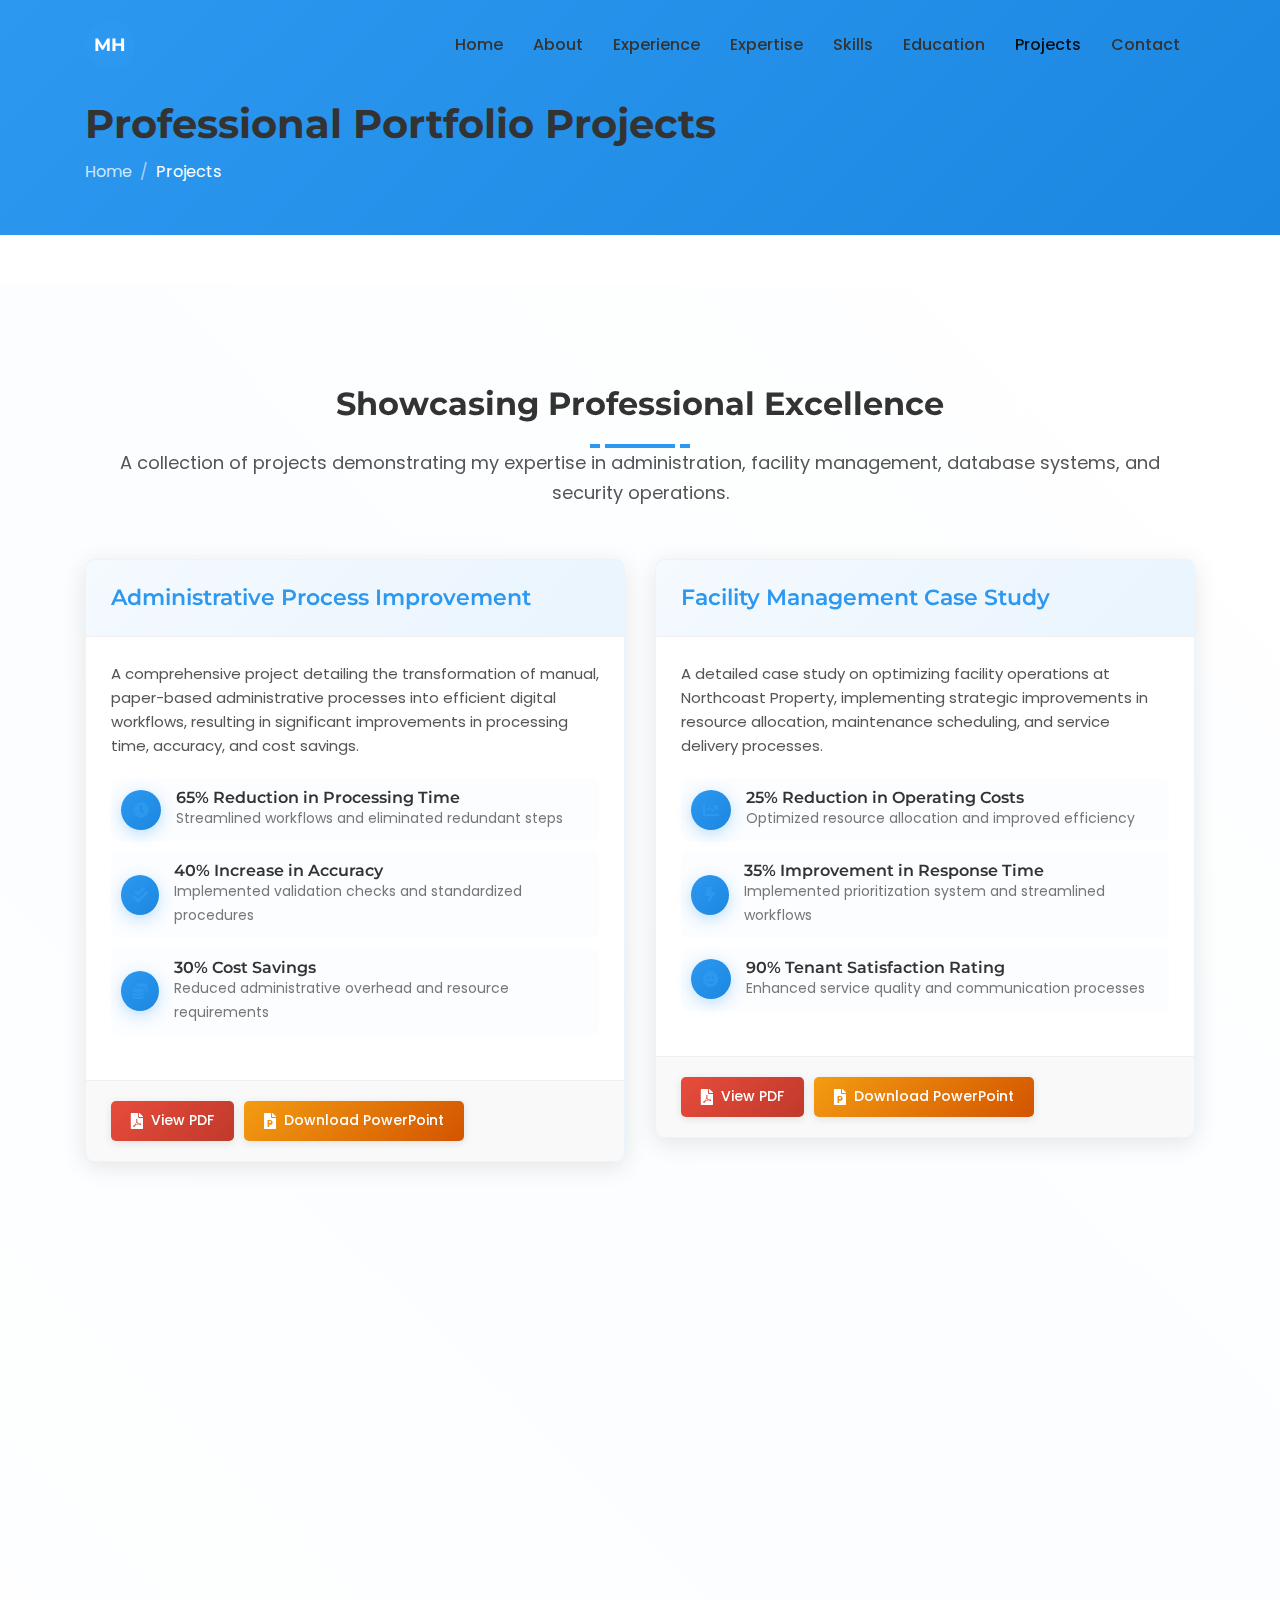
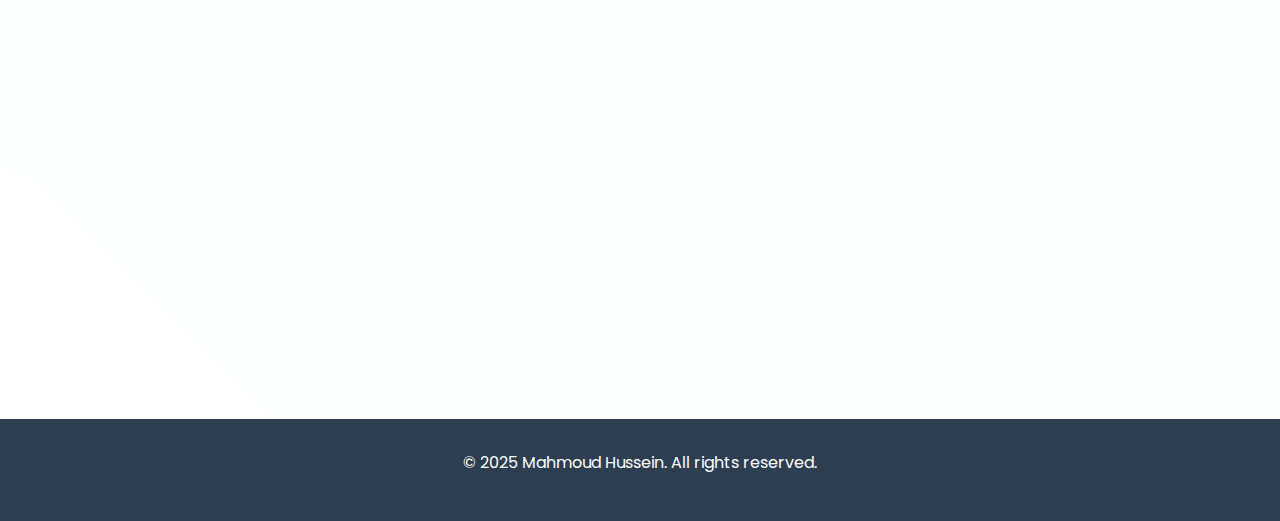
<file: projects.html>
<!DOCTYPE html>
<html lang="en">
<head>
    <meta charset="UTF-8">
    <meta name="viewport" content="width=device-width, initial-scale=1.0">
    <title>Projects - Mahmoud Hussein</title>
    
    <!-- Favicon -->
    <link rel="icon" href="favicon.png" type="image/png">
    
    <!-- CSS Files -->
    <link rel="stylesheet" href="https://cdn.jsdelivr.net/npm/bootstrap@4.6.2/dist/css/bootstrap.min.css">
    <link rel="stylesheet" href="https://cdnjs.cloudflare.com/ajax/libs/font-awesome/5.15.4/css/all.min.css">
    <link rel="stylesheet" href="https://fonts.googleapis.com/css2?family=Montserrat:wght@400;500;600;700;800&family=Poppins:wght@300;400;500;600;700&display=swap">
    <link rel="stylesheet" href="https://unpkg.com/aos@next/dist/aos.css">
    <link rel="stylesheet" href="style.css">
    <style>
        /* Additional styles for projects page */
        .project-card {
            background-color: #fff;
            border-radius: 10px;
            box-shadow: 0 5px 25px rgba(0, 0, 0, 0.1);
            margin-bottom: 30px;
            transition: all 0.3s ease;
            overflow: hidden;
        }
        
        .project-card:hover {
            transform: translateY(-10px);
            box-shadow: 0 10px 35px rgba(0, 0, 0, 0.15);
        }
        
        .project-header {
            padding: 25px;
            border-bottom: 1px solid #f0f0f0;
        }
        
        .project-title {
            margin: 0;
            font-size: 22px;
            font-weight: 600;
            color: var(--primary-color);
        }
        
        .project-body {
            padding: 25px;
        }
        
        .project-description {
            margin-bottom: 20px;
            color: #555;
        }
        
        .project-metrics {
            margin-bottom: 20px;
        }
        
        .metric-item {
            display: flex;
            align-items: center;
            margin-bottom: 10px;
        }
        
        .metric-icon {
            width: 40px;
            height: 40px;
            border-radius: 50%;
            background-color: rgba(var(--primary-rgb), 0.1);
            display: flex;
            align-items: center;
            justify-content: center;
            margin-right: 15px;
            color: var(--primary-color);
        }
        
        .metric-content h4 {
            margin: 0;
            font-size: 16px;
            font-weight: 600;
        }
        
        .metric-content p {
            margin: 0;
            font-size: 14px;
            color: #777;
        }
        
        .project-footer {
            padding: 20px 25px;
            background-color: #f9f9f9;
            display: flex;
            flex-wrap: wrap;
            gap: 10px;
        }
        
        .project-link {
            padding: 8px 20px;
            border-radius: 5px;
            font-weight: 500;
            font-size: 14px;
            transition: all 0.3s ease;
            text-decoration: none;
            display: inline-flex;
            align-items: center;
        }
        
        .project-link i {
            margin-right: 8px;
        }
        
        .pdf-link {
            background-color: #e74c3c;
            color: #fff;
        }
        
        .pdf-link:hover {
            background-color: #c0392b;
            color: #fff;
        }
        
        .ppt-link {
            background-color: #f39c12;
            color: #fff;
        }
        
        .ppt-link:hover {
            background-color: #d35400;
            color: #fff;
        }
        
        .back-link {
            background-color: var(--primary-color);
            color: #fff;
        }
        
        .back-link:hover {
            background-color: var(--primary-dark);
            color: #fff;
        }
        
        .projects-header {
            margin-bottom: 50px;
        }
        
        .projects-header h1 {
            font-size: 36px;
            font-weight: 700;
            margin-bottom: 15px;
        }
        
        .projects-header p {
            font-size: 18px;
            color: #555;
        }
        
        .page-header {
            background: linear-gradient(135deg, var(--primary-color), var(--primary-dark));
            padding: 100px 0 50px;
            color: #fff;
            margin-bottom: 50px;
        }
        
        .page-header h1 {
            font-weight: 700;
            margin-bottom: 10px;
        }
        
        .breadcrumb {
            background: transparent;
            padding: 0;
            margin: 0;
        }
        
        .breadcrumb-item a {
            color: rgba(255, 255, 255, 0.8);
        }
        
        .breadcrumb-item.active {
            color: #fff;
        }
        
        .breadcrumb-item+.breadcrumb-item::before {
            color: rgba(255, 255, 255, 0.6);
        }
    </style>
</head>
<body>
    <!-- Navbar -->
    <nav class="navbar navbar-expand-lg navbar-light fixed-top">
        <div class="container">
            <a class="navbar-brand" href="index.html">
                <div class="logo-text">MH</div>
            </a>
            <button class="navbar-toggler" type="button" data-toggle="collapse" data-target="#navbarNav" aria-controls="navbarNav" aria-expanded="false" aria-label="Toggle navigation">
                <span class="navbar-toggler-icon"></span>
            </button>
            <div class="collapse navbar-collapse" id="navbarNav">
                <ul class="navbar-nav ml-auto">
                    <li class="nav-item">
                        <a class="nav-link" href="index.html#home">Home</a>
                    </li>
                    <li class="nav-item">
                        <a class="nav-link" href="index.html#about">About</a>
                    </li>
                    <li class="nav-item">
                        <a class="nav-link" href="index.html#experience">Experience</a>
                    </li>
                    <li class="nav-item dropdown">
                        <a class="nav-link dropdown-toggle" href="#" id="navbarDropdown" role="button" data-toggle="dropdown" aria-haspopup="true" aria-expanded="false">
                            Expertise
                        </a>
                        <div class="dropdown-menu" aria-labelledby="navbarDropdown">
                            <a class="dropdown-item" href="index.html#administration">Administration</a>
                            <a class="dropdown-item" href="index.html#facility">Facility Management</a>
                            <a class="dropdown-item" href="index.html#sales">Sales</a>
                            <a class="dropdown-item" href="index.html#security">Security Operations</a>
                            <a class="dropdown-item" href="index.html#tech">Technical Skills</a>
                        </div>
                    </li>
                    <li class="nav-item">
                        <a class="nav-link" href="index.html#skills">Skills</a>
                    </li>
                    <li class="nav-item">
                        <a class="nav-link" href="index.html#education">Education</a>
                    </li>
                    <li class="nav-item active">
                        <a class="nav-link" href="projects.html">Projects</a>
                    </li>
                    <li class="nav-item">
                        <a class="nav-link" href="index.html#contact">Contact</a>
                    </li>
                </ul>
            </div>
        </div>
    </nav>
    
    <!-- Page Header -->
    <header class="page-header">
        <div class="container">
            <h1>Professional Portfolio Projects</h1>
            <nav aria-label="breadcrumb">
                <ol class="breadcrumb">
                    <li class="breadcrumb-item"><a href="index.html">Home</a></li>
                    <li class="breadcrumb-item active" aria-current="page">Projects</li>
                </ol>
            </nav>
        </div>
    </header>
    
    <!-- Projects Section -->
    <section class="section-padding">
        <div class="container">
            <div class="projects-header text-center" data-aos="fade-up">
                <h2>Showcasing Professional Excellence</h2>
                <div class="title-bar mx-auto"></div>
                <p>A collection of projects demonstrating my expertise in administration, facility management, database systems, and security operations.</p>
            </div>
            
            <div class="row">
                <!-- Project 1 -->
                <div class="col-lg-6" data-aos="fade-up">
                    <div class="project-card">
                        <div class="project-header">
                            <h3 class="project-title">Administrative Process Improvement</h3>
                        </div>
                        <div class="project-body">
                            <div class="project-description">
                                <p>A comprehensive project detailing the transformation of manual, paper-based administrative processes into efficient digital workflows, resulting in significant improvements in processing time, accuracy, and cost savings.</p>
                            </div>
                            <div class="project-metrics">
                                <div class="metric-item">
                                    <div class="metric-icon">
                                        <i class="fas fa-clock"></i>
                                    </div>
                                    <div class="metric-content">
                                        <h4>65% Reduction in Processing Time</h4>
                                        <p>Streamlined workflows and eliminated redundant steps</p>
                                    </div>
                                </div>
                                <div class="metric-item">
                                    <div class="metric-icon">
                                        <i class="fas fa-check-double"></i>
                                    </div>
                                    <div class="metric-content">
                                        <h4>40% Increase in Accuracy</h4>
                                        <p>Implemented validation checks and standardized procedures</p>
                                    </div>
                                </div>
                                <div class="metric-item">
                                    <div class="metric-icon">
                                        <i class="fas fa-coins"></i>
                                    </div>
                                    <div class="metric-content">
                                        <h4>30% Cost Savings</h4>
                                        <p>Reduced administrative overhead and resource requirements</p>
                                    </div>
                                </div>
                            </div>
                        </div>
                        <div class="project-footer">
                            <a href="01_Administrative_Process_Improvement.pdf" class="project-link pdf-link" target="_blank">
                                <i class="fas fa-file-pdf"></i> View PDF
                            </a>
                            <a href="01_Administrative_Process_Improvement.pptx" class="project-link ppt-link" target="_blank">
                                <i class="fas fa-file-powerpoint"></i> Download PowerPoint
                            </a>
                        </div>
                    </div>
                </div>
                
                <!-- Project 2 -->
                <div class="col-lg-6" data-aos="fade-up" data-aos-delay="100">
                    <div class="project-card">
                        <div class="project-header">
                            <h3 class="project-title">Facility Management Case Study</h3>
                        </div>
                        <div class="project-body">
                            <div class="project-description">
                                <p>A detailed case study on optimizing facility operations at Northcoast Property, implementing strategic improvements in resource allocation, maintenance scheduling, and service delivery processes.</p>
                            </div>
                            <div class="project-metrics">
                                <div class="metric-item">
                                    <div class="metric-icon">
                                        <i class="fas fa-chart-line"></i>
                                    </div>
                                    <div class="metric-content">
                                        <h4>25% Reduction in Operating Costs</h4>
                                        <p>Optimized resource allocation and improved efficiency</p>
                                    </div>
                                </div>
                                <div class="metric-item">
                                    <div class="metric-icon">
                                        <i class="fas fa-bolt"></i>
                                    </div>
                                    <div class="metric-content">
                                        <h4>35% Improvement in Response Time</h4>
                                        <p>Implemented prioritization system and streamlined workflows</p>
                                    </div>
                                </div>
                                <div class="metric-item">
                                    <div class="metric-icon">
                                        <i class="fas fa-smile"></i>
                                    </div>
                                    <div class="metric-content">
                                        <h4>90% Tenant Satisfaction Rating</h4>
                                        <p>Enhanced service quality and communication processes</p>
                                    </div>
                                </div>
                            </div>
                        </div>
                        <div class="project-footer">
                            <a href="02_Facility_Management_Case_Study.pdf" class="project-link pdf-link" target="_blank">
                                <i class="fas fa-file-pdf"></i> View PDF
                            </a>
                            <a href="02_Facility_Management_Case_Study.pptx" class="project-link ppt-link" target="_blank">
                                <i class="fas fa-file-powerpoint"></i> Download PowerPoint
                            </a>
                        </div>
                    </div>
                </div>
                
                <!-- Project 3 -->
                <div class="col-lg-6" data-aos="fade-up">
                    <div class="project-card">
                        <div class="project-header">
                            <h3 class="project-title">Database Management Project</h3>
                        </div>
                        <div class="project-body">
                            <div class="project-description">
                                <p>A comprehensive database system developed for Forces Plus Security Services to manage security personnel information, site assignments, and performance tracking, enhancing operational efficiency and information accessibility.</p>
                            </div>
                            <div class="project-metrics">
                                <div class="metric-item">
                                    <div class="metric-icon">
                                        <i class="fas fa-search"></i>
                                    </div>
                                    <div class="metric-content">
                                        <h4>85% Faster Information Retrieval</h4>
                                        <p>Implemented efficient database structure and search functionality</p>
                                    </div>
                                </div>
                                <div class="metric-item">
                                    <div class="metric-icon">
                                        <i class="fas fa-calendar-check"></i>
                                    </div>
                                    <div class="metric-content">
                                        <h4>95% Reduction in Scheduling Conflicts</h4>
                                        <p>Created automated validation and conflict detection systems</p>
                                    </div>
                                </div>
                                <div class="metric-item">
                                    <div class="metric-icon">
                                        <i class="fas fa-chart-bar"></i>
                                    </div>
                                    <div class="metric-content">
                                        <h4>60% Improvement in Reporting Efficiency</h4>
                                        <p>Developed automated reporting tools and dashboards</p>
                                    </div>
                                </div>
                            </div>
                        </div>
                        <div class="project-footer">
                            <a href="03_Database_Management_Project.pdf" class="project-link pdf-link" target="_blank">
                                <i class="fas fa-file-pdf"></i> View PDF
                            </a>
                            <a href="03_Database_Management_Project.pptx" class="project-link ppt-link" target="_blank">
                                <i class="fas fa-file-powerpoint"></i> Download PowerPoint
                            </a>
                        </div>
                    </div>
                </div>
                
                <!-- Project 4 -->
                <div class="col-lg-6" data-aos="fade-up" data-aos-delay="100">
                    <div class="project-card">
                        <div class="project-header">
                            <h3 class="project-title">Security Operations Documentation</h3>
                        </div>
                        <div class="project-body">
                            <div class="project-description">
                                <p>Development and implementation of comprehensive security operations protocols for Forces Plus Security Services, standardizing procedures and documentation to enhance operational effectiveness and regulatory compliance.</p>
                            </div>
                            <div class="project-metrics">
                                <div class="metric-item">
                                    <div class="metric-icon">
                                        <i class="fas fa-shield-alt"></i>
                                    </div>
                                    <div class="metric-content">
                                        <h4>40% Reduction in Security Incidents</h4>
                                        <p>Standardized protocols and improved training materials</p>
                                    </div>
                                </div>
                                <div class="metric-item">
                                    <div class="metric-icon">
                                        <i class="fas fa-clipboard-check"></i>
                                    </div>
                                    <div class="metric-content">
                                        <h4>100% Regulatory Compliance</h4>
                                        <p>Developed comprehensive documentation aligned with requirements</p>
                                    </div>
                                </div>
                                <div class="metric-item">
                                    <div class="metric-icon">
                                        <i class="fas fa-stopwatch"></i>
                                    </div>
                                    <div class="metric-content">
                                        <h4>35% Improvement in Response Time</h4>
                                        <p>Created clear procedures and decision frameworks</p>
                                    </div>
                                </div>
                            </div>
                        </div>
                        <div class="project-footer">
                            <a href="04_Security_Operations_Documentation.pdf" class="project-link pdf-link" target="_blank">
                                <i class="fas fa-file-pdf"></i> View PDF
                            </a>
                            <a href="04_Security_Operations_Documentation.pptx" class="project-link ppt-link" target="_blank">
                                <i class="fas fa-file-powerpoint"></i> Download PowerPoint
                            </a>
                        </div>
                    </div>
                </div>
            </div>
            
            <div class="text-center mt-5" data-aos="fade-up">
                <a href="index.html" class="btn btn-primary">Back to Main Profile</a>
            </div>
        </div>
    </section>
    
    <!-- Footer -->
    <footer class="footer">
        <div class="container">
            <p>&copy; 2025 Mahmoud Hussein. All rights reserved.</p>
        </div>
    </footer>

    <!-- Back to Top Button -->
    <a href="#" class="back-to-top"><i class="fas fa-arrow-up"></i></a>

    <!-- JS Files -->
    <script src="https://code.jquery.com/jquery-3.5.1.slim.min.js"></script>
    <script src="https://cdn.jsdelivr.net/npm/popper.js@1.16.1/dist/umd/popper.min.js"></script>
    <script src="https://cdn.jsdelivr.net/npm/bootstrap@4.6.2/dist/js/bootstrap.min.js"></script>
    <script src="https://unpkg.com/aos@next/dist/aos.js"></script>
    <script>
        // Initialize AOS
        AOS.init({
            duration: 1000,
            once: true
        });

        // Navbar scroll effect
        $(window).scroll(function() {
            if ($(this).scrollTop() > 50) {
                $(".navbar").addClass("scrolled");
            } else {
                $(".navbar").removeClass("scrolled");
            }
            
            // Back to top button
            if ($(this).scrollTop() > 300) {
                $(".back-to-top").fadeIn();
            } else {
                $(".back-to-top").fadeOut();
            }
        });

        // Smooth scrolling
        $(".nav-link, .back-to-top").on("click", function(event) {
            if (this.hash !== "") {
                event.preventDefault();
                var hash = this.hash;
                $("html, body").animate({
                    scrollTop: $(hash).offset().top - 70 // Adjust for fixed navbar height
                }, 800);
            }
        });
        
        // Close mobile menu on link click
        $(".navbar-nav>li>a").on("click", function(){
            $(".navbar-collapse").collapse("hide");
        });
    </script>
</body>
</html>
</file>
<file: style.css>
/* 
========================== 
    Main CSS Styles
==========================
*/

:root {
    --primary-color: #2c98f0;
    --primary-rgb: 44, 152, 240;
    --primary-dark: #1c87e0;
    --secondary-color: #f5a623;
    --text-color: #333;
    --light-text: #777;
    --dark-bg: #2c3e50;
    --light-bg: #f9f9f9;
    --border-color: #eee;
    --white: #fff;
    --black: #000;
    --shadow: 0 5px 20px rgba(0, 0, 0, 0.1);
    --transition: all 0.3s ease;
}

body {
    font-family: 'Poppins', sans-serif;
    color: var(--text-color);
    line-height: 1.7;
    overflow-x: hidden;
    background-color: var(--white);
}

h1, h2, h3, h4, h5, h6 {
    font-family: 'Montserrat', sans-serif;
    font-weight: 700;
    margin: 0 0 20px;
    color: var(--text-color);
}

p {
    margin: 0 0 15px;
}

a {
    color: var(--primary-color);
    text-decoration: none;
    transition: var(--transition);
}

a:hover {
    color: var(--primary-dark);
    text-decoration: none;
}

img {
    max-width: 100%;
    height: auto;
}

section {
    position: relative;
}

.section-padding {
    padding: 100px 0;
}

.gray-bg {
    background-color: var(--light-bg);
}

/* Navbar */
.navbar {
    padding: 20px 0;
    transition: var(--transition);
    background-color: transparent;
}

.navbar.scrolled {
    background-color: var(--white);
    box-shadow: var(--shadow);
    padding: 10px 0;
}

.navbar-brand {
    padding: 0;
}

.logo-text {
    width: 50px;
    height: 50px;
    background-color: var(--primary-color);
    color: var(--white);
    border-radius: 50%;
    display: flex;
    align-items: center;
    justify-content: center;
    font-family: 'Montserrat', sans-serif;
    font-weight: 700;
    font-size: 18px;
    transition: var(--transition);
}

.navbar-light .navbar-nav .nav-link {
    color: var(--text-color);
    font-weight: 500;
    padding: 10px 15px;
    position: relative;
}

.navbar-light .navbar-nav .nav-link:hover,
.navbar-light .navbar-nav .nav-link.active {
    color: var(--primary-color);
}

.navbar-light .navbar-nav .nav-link:after {
    content: '';
    position: absolute;
    bottom: 0;
    left: 15px;
    right: 15px;
    height: 2px;
    background-color: var(--primary-color);
    transform: scaleX(0);
    transition: var(--transition);
}

.navbar-light .navbar-nav .nav-link:hover:after,
.navbar-light .navbar-nav .nav-link.active:after {
    transform: scaleX(1);
}

.dropdown-menu {
    border: none;
    box-shadow: var(--shadow);
    border-radius: 10px;
    padding: 10px;
}

.dropdown-item {
    padding: 8px 20px;
    font-weight: 500;
    transition: var(--transition);
    border-radius: 5px;
}

.dropdown-item:hover {
    background-color: rgba(var(--primary-rgb), 0.1);
    color: var(--primary-color);
}

/* Hero Section */
.hero-section {
    height: 100vh;
    min-height: 700px;
    display: flex;
    align-items: center;
    background-color: var(--light-bg);
    position: relative;
    overflow: hidden;
}

.hero-content h1 {
    font-size: 48px;
    font-weight: 800;
    margin-bottom: 10px;
    color: var(--primary-color);
}

.hero-content h2 {
    font-size: 24px;
    font-weight: 600;
    margin-bottom: 20px;
}

.hero-content p {
    margin-bottom: 30px;
    font-size: 18px;
}

.hero-buttons {
    display: flex;
    gap: 15px;
}

.btn {
    padding: 12px 30px;
    font-weight: 600;
    border-radius: 50px;
    transition: var(--transition);
    text-transform: uppercase;
    letter-spacing: 1px;
    font-size: 14px;
}

.btn-primary {
    background-color: var(--primary-color);
    border-color: var(--primary-color);
}

.btn-primary:hover {
    background-color: var(--primary-dark);
    border-color: var(--primary-dark);
}

.btn-outline {
    border: 2px solid var(--primary-color);
    color: var(--primary-color);
    background-color: transparent;
}

.btn-outline:hover {
    background-color: var(--primary-color);
    color: var(--white);
}

.hero-image {
    position: relative;
    height: 100%;
    display: flex;
    align-items: center;
    justify-content: center;
}

.tech-sphere {
    position: relative;
    width: 300px;
    height: 300px;
}

.sphere-container {
    position: relative;
    width: 100%;
    height: 100%;
}

.sphere {
    width: 200px;
    height: 200px;
    background: linear-gradient(135deg, var(--primary-color), var(--primary-dark));
    border-radius: 50%;
    position: absolute;
    top: 50%;
    left: 50%;
    transform: translate(-50%, -50%);
    box-shadow: 0 0 50px rgba(var(--primary-rgb), 0.5);
    animation: pulse 3s infinite alternate;
}

@keyframes pulse {
    0% {
        box-shadow: 0 0 30px rgba(var(--primary-rgb), 0.5);
        transform: translate(-50%, -50%) scale(1);
    }
    100% {
        box-shadow: 0 0 50px rgba(var(--primary-rgb), 0.8);
        transform: translate(-50%, -50%) scale(1.05);
    }
}

.tech-icons i {
    position: absolute;
    width: 50px;
    height: 50px;
    background-color: var(--white);
    border-radius: 50%;
    display: flex;
    align-items: center;
    justify-content: center;
    color: var(--primary-color);
    box-shadow: var(--shadow);
    animation: float 3s infinite alternate;
    font-size: 20px;
}

@keyframes float {
    0% {
        transform: translateY(0);
    }
    100% {
        transform: translateY(-10px);
    }
}

.network-icon {
    top: 0;
    left: 50%;
    transform: translateX(-50%);
    animation-delay: 0s;
}

.server-icon {
    top: 50%;
    right: 0;
    transform: translateY(-50%);
    animation-delay: 0.5s;
}

.security-icon {
    bottom: 0;
    left: 50%;
    transform: translateX(-50%);
    animation-delay: 1s;
}

.code-icon {
    top: 50%;
    left: 0;
    transform: translateY(-50%);
    animation-delay: 1.5s;
}

.linux-icon {
    top: 25%;
    left: 25%;
    animation-delay: 2s;
}

.ai-icon {
    bottom: 25%;
    right: 25%;
    animation-delay: 2.5s;
}

.hero-particles {
    position: absolute;
    top: 0;
    left: 0;
    width: 100%;
    height: 100%;
    z-index: -1;
}

/* Section Title */
.section-title {
    text-align: center;
    margin-bottom: 50px;
}

.section-title h2 {
    font-size: 36px;
    font-weight: 700;
    margin-bottom: 15px;
    position: relative;
}

.title-bar {
    width: 70px;
    height: 4px;
    background-color: var(--primary-color);
    margin: 0 auto;
    position: relative;
}

.title-bar:before {
    content: '';
    position: absolute;
    left: -15px;
    top: 0;
    width: 10px;
    height: 4px;
    background-color: var(--primary-color);
}

.title-bar:after {
    content: '';
    position: absolute;
    right: -15px;
    top: 0;
    width: 10px;
    height: 4px;
    background-color: var(--primary-color);
}

/* About Section */
.about-image {
    position: relative;
    padding-bottom: 30px;
}

.about-shape {
    position: absolute;
    width: 80%;
    height: 80%;
    border: 10px solid rgba(var(--primary-rgb), 0.1);
    bottom: 0;
    right: 0;
    z-index: 1;
}

.about-img-wrapper {
    position: relative;
    z-index: 2;
    width: 90%;
}

.profile-img {
    width: 100%;
    height: 400px;
    background-color: #f0f0f0;
    border-radius: 10px;
    overflow: hidden;
    box-shadow: var(--shadow);
    display: flex;
    align-items: center;
    justify-content: center;
}

.profile-placeholder {
    width: 100px;
    height: 100px;
    background-color: var(--light-text);
    border-radius: 50%;
    display: flex;
    align-items: center;
    justify-content: center;
}

.profile-placeholder i {
    font-size: 50px;
    color: var(--white);
}

.experience-badge {
    position: absolute;
    bottom: 0;
    left: 0;
    background-color: var(--primary-color);
    color: var(--white);
    padding: 15px 25px;
    border-radius: 10px;
    z-index: 3;
    box-shadow: var(--shadow);
}

.experience-badge .years {
    font-size: 36px;
    font-weight: 700;
    line-height: 1;
}

.experience-badge .text {
    font-size: 14px;
}

.about-content h3 {
    font-size: 28px;
    margin-bottom: 20px;
}

.personal-info {
    margin: 30px 0;
}

.info-item {
    margin-bottom: 15px;
}

.info-title {
    font-weight: 600;
    margin-right: 10px;
    color: var(--primary-color);
}

.info-title i {
    margin-right: 5px;
}

.about-buttons {
    display: flex;
    gap: 15px;
}

.expertise-boxes {
    margin-top: 50px;
}

.expertise-box {
    background-color: var(--white);
    border-radius: 10px;
    padding: 30px;
    box-shadow: var(--shadow);
    transition: var(--transition);
    height: 100%;
    position: relative;
    overflow: hidden;
    z-index: 1;
    margin-bottom: 30px;
}

.expertise-box:before {
    content: '';
    position: absolute;
    top: 0;
    left: 0;
    width: 100%;
    height: 0;
    background-color: var(--primary-color);
    transition: var(--transition);
    z-index: -1;
}

.expertise-box:hover:before {
    height: 100%;
}

.expertise-box:hover {
    transform: translateY(-10px);
}

.expertise-box:hover h3,
.expertise-box:hover p,
.expertise-box:hover .read-more,
.expertise-box:hover .icon-box {
    color: var(--white);
}

.expertise-box:hover .icon-box {
    background-color: rgba(255, 255, 255, 0.2);
}

.icon-box {
    width: 70px;
    height: 70px;
    background-color: rgba(var(--primary-rgb), 0.1);
    border-radius: 50%;
    display: flex;
    align-items: center;
    justify-content: center;
    margin-bottom: 20px;
    transition: var(--transition);
}

.icon-box i {
    font-size: 30px;
    color: var(--primary-color);
    transition: var(--transition);
}

.expertise-box h3 {
    font-size: 22px;
    margin-bottom: 15px;
    transition: var(--transition);
}

.expertise-box p {
    margin-bottom: 20px;
    transition: var(--transition);
}

.read-more {
    font-weight: 600;
    color: var(--primary-color);
    transition: var(--transition);
}

.read-more i {
    margin-left: 5px;
    transition: var(--transition);
}

.read-more:hover i {
    transform: translateX(5px);
}

/* Experience Section */
.timeline-wrapper {
    position: relative;
    padding-left: 50px;
}

.timeline-wrapper:before {
    content: '';
    position: absolute;
    left: 20px;
    top: 0;
    width: 2px;
    height: 100%;
    background-color: rgba(var(--primary-rgb), 0.2);
}

.timeline-block {
    position: relative;
    margin-bottom: 50px;
}

.timeline-dot {
    position: absolute;
    left: -50px;
    top: 0;
    width: 20px;
    height: 20px;
    border-radius: 50%;
    background-color: var(--primary-color);
    border: 5px solid rgba(var(--primary-rgb), 0.2);
}

.timeline-content {
    background-color: var(--white);
    border-radius: 10px;
    padding: 30px;
    box-shadow: var(--shadow);
    position: relative;
}

.timeline-date {
    display: inline-block;
    padding: 5px 15px;
    background-color: rgba(var(--primary-rgb), 0.1);
    color: var(--primary-color);
    border-radius: 30px;
    font-size: 14px;
    font-weight: 600;
    margin-bottom: 15px;
}

.timeline-content h3 {
    font-size: 22px;
    margin-bottom: 5px;
}

.timeline-content h4 {
    font-size: 16px;
    font-weight: 500;
    color: var(--light-text);
    margin-bottom: 20px;
}

.timeline-details ul {
    padding-left: 20px;
    margin-bottom: 20px;
}

.timeline-details ul li {
    margin-bottom: 10px;
}

.skills-tags {
    display: flex;
    flex-wrap: wrap;
    gap: 10px;
}

.skills-tags span {
    padding: 5px 15px;
    background-color: rgba(var(--primary-rgb), 0.1);
    color: var(--primary-color);
    border-radius: 30px;
    font-size: 12px;
    font-weight: 600;
}

/* Expertise Sections */
.expertise-image {
    margin-bottom: 30px;
}

.expertise-content h3 {
    font-size: 28px;
    margin-bottom: 20px;
}

.expertise-content ul {
    padding-left: 0;
    list-style: none;
    margin-top: 20px;
}

.expertise-content ul li {
    margin-bottom: 15px;
    display: flex;
    align-items: center;
}

.expertise-content ul li i {
    color: var(--primary-color);
    margin-right: 10px;
    font-size: 18px;
}

/* Skills Section */
.skills-content h3 {
    font-size: 24px;
    margin-bottom: 25px;
}

.skill-item {
    margin-bottom: 25px;
}

.skill-info {
    display: flex;
    justify-content: space-between;
    margin-bottom: 10px;
}

.skill-info span {
    font-weight: 600;
}

.progress {
    height: 8px;
    border-radius: 10px;
    background-color: rgba(var(--primary-rgb), 0.1);
}

.progress-bar {
    background-color: var(--primary-color);
    border-radius: 10px;
}

/* Education Section */
.education-item {
    display: flex;
    margin-bottom: 30px;
    background-color: var(--white);
    border-radius: 10px;
    padding: 20px;
    box-shadow: var(--shadow);
    transition: var(--transition);
}

.education-item:hover {
    transform: translateY(-5px);
}

.education-item .icon {
    width: 50px;
    height: 50px;
    background-color: rgba(var(--primary-rgb), 0.1);
    border-radius: 50%;
    display: flex;
    align-items: center;
    justify-content: center;
    margin-right: 20px;
    color: var(--primary-color);
    font-size: 20px;
    flex-shrink: 0;
}

.education-item .content {
    flex-grow: 1;
}

.education-item h4 {
    font-size: 18px;
    margin-bottom: 5px;
}

.education-item p {
    margin: 0;
    color: var(--light-text);
    font-size: 14px;
}

/* Professional Growth Path */
.growth-timeline-wrapper {
    display: flex;
    flex-direction: column;
    gap: 30px;
    position: relative;
    padding-top: 30px;
}

.growth-timeline-item {
    display: flex;
    background-color: var(--white);
    border-radius: 10px;
    padding: 30px;
    box-shadow: var(--shadow);
    transition: var(--transition);
    position: relative;
}

.growth-timeline-item:hover {
    transform: translateY(-5px);
}

.growth-timeline-item.current {
    border-left: 5px solid var(--primary-color);
}

.growth-timeline-item.future {
    opacity: 0.7;
}

.growth-icon {
    width: 60px;
    height: 60px;
    background-color: rgba(var(--primary-rgb), 0.1);
    border-radius: 50%;
    display: flex;
    align-items: center;
    justify-content: center;
    margin-right: 20px;
    color: var(--primary-color);
    font-size: 24px;
    flex-shrink: 0;
}

.growth-content {
    flex-grow: 1;
}

.growth-content h3 {
    font-size: 20px;
    margin-bottom: 10px;
}

.growth-content p {
    margin: 0;
}

/* Contact Section */
.contact-info {
    background-color: var(--white);
    border-radius: 10px;
    padding: 30px;
    box-shadow: var(--shadow);
    height: 100%;
}

.contact-info h3 {
    font-size: 24px;
    margin-bottom: 20px;
}

.contact-item {
    display: flex;
    align-items: center;
    margin-bottom: 20px;
}

.contact-item i {
    width: 40px;
    height: 40px;
    background-color: rgba(var(--primary-rgb), 0.1);
    border-radius: 50%;
    display: flex;
    align-items: center;
    justify-content: center;
    margin-right: 15px;
    color: var(--primary-color);
    font-size: 18px;
}

.social-icons {
    display: flex;
    gap: 15px;
    margin-top: 30px;
}

.social-icons a {
    width: 40px;
    height: 40px;
    background-color: rgba(var(--primary-rgb), 0.1);
    border-radius: 50%;
    display: flex;
    align-items: center;
    justify-content: center;
    color: var(--primary-color);
    font-size: 18px;
    transition: var(--transition);
}

.social-icons a:hover {
    background-color: var(--primary-color);
    color: var(--white);
}

.contact-form {
    background-color: var(--white);
    border-radius: 10px;
    padding: 30px;
    box-shadow: var(--shadow);
    height: 100%;
}

.contact-form h3 {
    font-size: 24px;
    margin-bottom: 20px;
}

.form-control {
    height: auto;
    padding: 15px;
    border-radius: 10px;
    border: 1px solid var(--border-color);
    margin-bottom: 20px;
}

.form-control:focus {
    box-shadow: none;
    border-color: var(--primary-color);
}

.form-note {
    font-size: 12px;
    color: var(--light-text);
    margin-top: 20px;
}

/* Footer */
.footer {
    background-color: var(--dark-bg);
    color: var(--white);
    padding: 30px 0;
    text-align: center;
}

/* Back to Top Button */
.back-to-top {
    position: fixed;
    bottom: 30px;
    right: 30px;
    width: 50px;
    height: 50px;
    background-color: var(--primary-color);
    color: var(--white);
    border-radius: 50%;
    display: flex;
    align-items: center;
    justify-content: center;
    font-size: 20px;
    z-index: 99;
    opacity: 0;
    visibility: hidden;
    transition: var(--transition);
    box-shadow: var(--shadow);
}

.back-to-top:hover {
    background-color: var(--primary-dark);
    color: var(--white);
}

/* Responsive Styles */
@media (max-width: 991px) {
    .section-padding {
        padding: 80px 0;
    }
    
    .hero-section {
        height: auto;
        padding: 150px 0 100px;
    }
    
    .hero-content {
        margin-bottom: 50px;
        text-align: center;
    }
    
    .hero-buttons {
        justify-content: center;
    }
    
    .about-image {
        margin-bottom: 50px;
    }
    
    .about-buttons {
        justify-content: center;
    }
    
    .expertise-box {
        margin-bottom: 30px;
    }
    
    .contact-info {
        margin-bottom: 30px;
    }
}

@media (max-width: 767px) {
    .section-padding {
        padding: 60px 0;
    }
    
    .hero-section {
        padding: 120px 0 80px;
    }
    
    .hero-content h1 {
        font-size: 36px;
    }
    
    .hero-content h2 {
        font-size: 20px;
    }
    
    .section-title h2 {
        font-size: 28px;
    }
    
    .about-content h3 {
        font-size: 24px;
    }
    
    .timeline-wrapper {
        padding-left: 30px;
    }
    
    .timeline-wrapper:before {
        left: 10px;
    }
    
    .timeline-dot {
        left: -30px;
        width: 15px;
        height: 15px;
    }
    
    .timeline-content {
        padding: 20px;
    }
    
    .expertise-content h3 {
        font-size: 24px;
    }
    
    .growth-timeline-item {
        flex-direction: column;
    }
    
    .growth-icon {
        margin-bottom: 15px;
        margin-right: 0;
    }
}

/* Fix for Contact Me section overlapping with Professional Growth Path */
#growth {
    padding-top: 120px;  /* Increased top padding */
    margin-top: -40px;   /* Negative margin to compensate */
}

#contact {
    position: relative;
    z-index: 1;  /* Ensure contact section stays above */
}

.section-title {
    position: relative;
    z-index: 2;  /* Ensure section titles are always visible */
}


/* Projects Section Styles */
.project-card {
    background-color: #fff;
    border-radius: 15px;
    box-shadow: 0 8px 30px rgba(0, 0, 0, 0.1);
    margin-bottom: 30px;
    transition: all 0.4s ease;
    overflow: hidden;
    border: 1px solid rgba(var(--primary-rgb), 0.1);
}

.project-card:hover {
    transform: translateY(-10px);
    box-shadow: 0 15px 40px rgba(0, 0, 0, 0.15);
    border-color: var(--primary-color);
}

.project-header {
    padding: 25px;
    border-bottom: 1px solid #f0f0f0;
    background: linear-gradient(135deg, rgba(var(--primary-rgb), 0.05), rgba(var(--primary-rgb), 0.1));
}

.project-title {
    margin: 0;
    font-size: 22px;
    font-weight: 600;
    color: var(--primary-color);
    font-family: 'Montserrat', sans-serif;
}

.project-body {
    padding: 25px;
}

.project-description {
    margin-bottom: 25px;
    color: #555;
    font-size: 15px;
    line-height: 1.6;
}

.project-metrics {
    margin-bottom: 20px;
}

.metric-item {
    display: flex;
    align-items: center;
    margin-bottom: 15px;
    padding: 10px;
    border-radius: 8px;
    background-color: rgba(var(--primary-rgb), 0.02);
    transition: var(--transition);
}

.metric-item:hover {
    background-color: rgba(var(--primary-rgb), 0.05);
    transform: translateX(5px);
}

.metric-icon {
    width: 45px;
    height: 45px;
    border-radius: 50%;
    background: linear-gradient(135deg, var(--primary-color), var(--primary-dark));
    display: flex;
    align-items: center;
    justify-content: center;
    margin-right: 15px;
    color: #fff;
    font-size: 16px;
    box-shadow: 0 4px 15px rgba(var(--primary-rgb), 0.3);
}

.metric-content h4 {
    margin: 0 0 5px;
    font-size: 16px;
    font-weight: 600;
    color: var(--text-color);
}

.metric-content p {
    margin: 0;
    font-size: 13px;
    color: #777;
}

.project-footer {
    padding: 20px 25px;
    background-color: #f9f9f9;
    display: flex;
    flex-wrap: wrap;
    gap: 12px;
    border-top: 1px solid #f0f0f0;
}

.project-link {
    padding: 10px 20px;
    border-radius: 8px;
    font-weight: 500;
    font-size: 14px;
    transition: all 0.3s ease;
    text-decoration: none;
    display: inline-flex;
    align-items: center;
    border: none;
    cursor: pointer;
    box-shadow: 0 2px 8px rgba(0, 0, 0, 0.1);
}

.project-link:hover {
    transform: translateY(-2px);
    box-shadow: 0 4px 15px rgba(0, 0, 0, 0.2);
    text-decoration: none;
}

.project-link i {
    margin-right: 8px;
    font-size: 16px;
}

.pdf-link {
    background: linear-gradient(135deg, #e74c3c, #c0392b);
    color: #fff;
}

.pdf-link:hover {
    background: linear-gradient(135deg, #c0392b, #a93226);
    color: #fff;
}

.ppt-link {
    background: linear-gradient(135deg, #f39c12, #d35400);
    color: #fff;
}

.ppt-link:hover {
    background: linear-gradient(135deg, #d35400, #b7950b);
    color: #fff;
}

/* Responsive Design for Projects */
@media (max-width: 768px) {
    .project-card {
        margin-bottom: 25px;
    }
    
    .project-header,
    .project-body {
        padding: 20px;
    }
    
    .project-footer {
        padding: 15px 20px;
        flex-direction: column;
    }
    
    .project-link {
        width: 100%;
        justify-content: center;
        margin-bottom: 8px;
    }
    
    .metric-item {
        flex-direction: column;
        text-align: center;
        padding: 15px;
    }
    
    .metric-icon {
        margin-right: 0;
        margin-bottom: 10px;
    }
}


/* Live Background Animation Styles */
.hero-particles {
    position: absolute;
    top: 0;
    left: 0;
    width: 100%;
    height: 100%;
    z-index: 1;
    pointer-events: none;
}

.animated-bg {
    position: fixed;
    top: 0;
    left: 0;
    width: 100%;
    height: 100%;
    z-index: -1;
    background: linear-gradient(135deg, #667eea 0%, #764ba2 100%);
    opacity: 0.03;
}

.floating-elements {
    position: absolute;
    top: 0;
    left: 0;
    width: 100%;
    height: 100%;
    overflow: hidden;
    z-index: 1;
    pointer-events: none;
}

.floating-icon {
    position: absolute;
    color: rgba(var(--primary-rgb), 0.1);
    font-size: 24px;
    animation: float 6s ease-in-out infinite;
}

.floating-icon:nth-child(1) { top: 20%; left: 10%; animation-delay: 0s; }
.floating-icon:nth-child(2) { top: 60%; left: 80%; animation-delay: 1s; }
.floating-icon:nth-child(3) { top: 80%; left: 20%; animation-delay: 2s; }
.floating-icon:nth-child(4) { top: 30%; left: 70%; animation-delay: 3s; }
.floating-icon:nth-child(5) { top: 50%; left: 50%; animation-delay: 4s; }
.floating-icon:nth-child(6) { top: 10%; left: 60%; animation-delay: 5s; }

@keyframes float {
    0%, 100% { transform: translateY(0px) rotate(0deg); opacity: 0.1; }
    50% { transform: translateY(-20px) rotate(180deg); opacity: 0.3; }
}

/* Enhanced Tech Sphere Animation */
.tech-sphere {
    position: relative;
    width: 400px;
    height: 400px;
    margin: 0 auto;
}

.sphere-container {
    position: relative;
    width: 100%;
    height: 100%;
    animation: sphereRotate 20s linear infinite;
}

.sphere {
    width: 200px;
    height: 200px;
    border: 2px solid rgba(var(--primary-rgb), 0.3);
    border-radius: 50%;
    position: absolute;
    top: 50%;
    left: 50%;
    transform: translate(-50%, -50%);
    background: radial-gradient(circle at 30% 30%, rgba(var(--primary-rgb), 0.1), transparent);
    animation: pulse 3s ease-in-out infinite;
}

.sphere::before {
    content: '';
    position: absolute;
    top: -2px;
    left: -2px;
    right: -2px;
    bottom: -2px;
    border: 2px solid rgba(var(--primary-rgb), 0.1);
    border-radius: 50%;
    animation: pulse 3s ease-in-out infinite reverse;
}

.tech-icons {
    position: absolute;
    top: 50%;
    left: 50%;
    transform: translate(-50%, -50%);
    width: 300px;
    height: 300px;
}

.tech-icons i {
    position: absolute;
    font-size: 24px;
    color: var(--primary-color);
    animation: iconFloat 4s ease-in-out infinite;
    background: rgba(255, 255, 255, 0.9);
    width: 50px;
    height: 50px;
    border-radius: 50%;
    display: flex;
    align-items: center;
    justify-content: center;
    box-shadow: 0 4px 15px rgba(var(--primary-rgb), 0.3);
    transition: all 0.3s ease;
}

.tech-icons i:hover {
    transform: scale(1.2);
    box-shadow: 0 6px 20px rgba(var(--primary-rgb), 0.5);
}

.network-icon { animation-delay: 0s; }
.server-icon { animation-delay: 0.5s; }
.security-icon { animation-delay: 1s; }
.code-icon { animation-delay: 1.5s; }
.linux-icon { animation-delay: 2s; }
.ai-icon { animation-delay: 2.5s; }

@keyframes sphereRotate {
    0% { transform: rotate(0deg); }
    100% { transform: rotate(360deg); }
}

@keyframes pulse {
    0%, 100% { transform: translate(-50%, -50%) scale(1); opacity: 0.7; }
    50% { transform: translate(-50%, -50%) scale(1.1); opacity: 1; }
}

@keyframes iconFloat {
    0%, 100% { transform: translateY(0px); }
    50% { transform: translateY(-10px); }
}

/* Particle System */
.particle {
    position: absolute;
    background: var(--primary-color);
    border-radius: 50%;
    pointer-events: none;
    animation: particleMove 8s linear infinite;
}

.particle:nth-child(odd) {
    background: var(--secondary-color);
    animation-duration: 12s;
}

@keyframes particleMove {
    0% {
        transform: translateY(100vh) translateX(0);
        opacity: 0;
    }
    10% {
        opacity: 1;
    }
    90% {
        opacity: 1;
    }
    100% {
        transform: translateY(-100px) translateX(100px);
        opacity: 0;
    }
}

/* Section Background Enhancements */
.section-padding {
    position: relative;
    overflow: hidden;
}

.section-padding::before {
    content: '';
    position: absolute;
    top: 0;
    left: 0;
    width: 100%;
    height: 100%;
    background: linear-gradient(45deg, transparent 0%, rgba(var(--primary-rgb), 0.02) 50%, transparent 100%);
    z-index: 0;
    animation: sectionGlow 8s ease-in-out infinite;
}

@keyframes sectionGlow {
    0%, 100% { opacity: 0; }
    50% { opacity: 1; }
}

/* Interactive Hover Effects */
.expertise-box:hover {
    transform: translateY(-10px) scale(1.02);
    box-shadow: 0 15px 40px rgba(var(--primary-rgb), 0.2);
}

.timeline-content:hover {
    transform: translateX(10px);
    box-shadow: 0 10px 30px rgba(0, 0, 0, 0.1);
}

/* Responsive Animations */
@media (max-width: 768px) {
    .tech-sphere {
        width: 300px;
        height: 300px;
    }
    
    .sphere {
        width: 150px;
        height: 150px;
    }
    
    .tech-icons {
        width: 250px;
        height: 250px;
    }
    
    .tech-icons i {
        width: 40px;
        height: 40px;
        font-size: 18px;
    }
    
    .floating-icon {
        font-size: 18px;
    }
}
</file>
